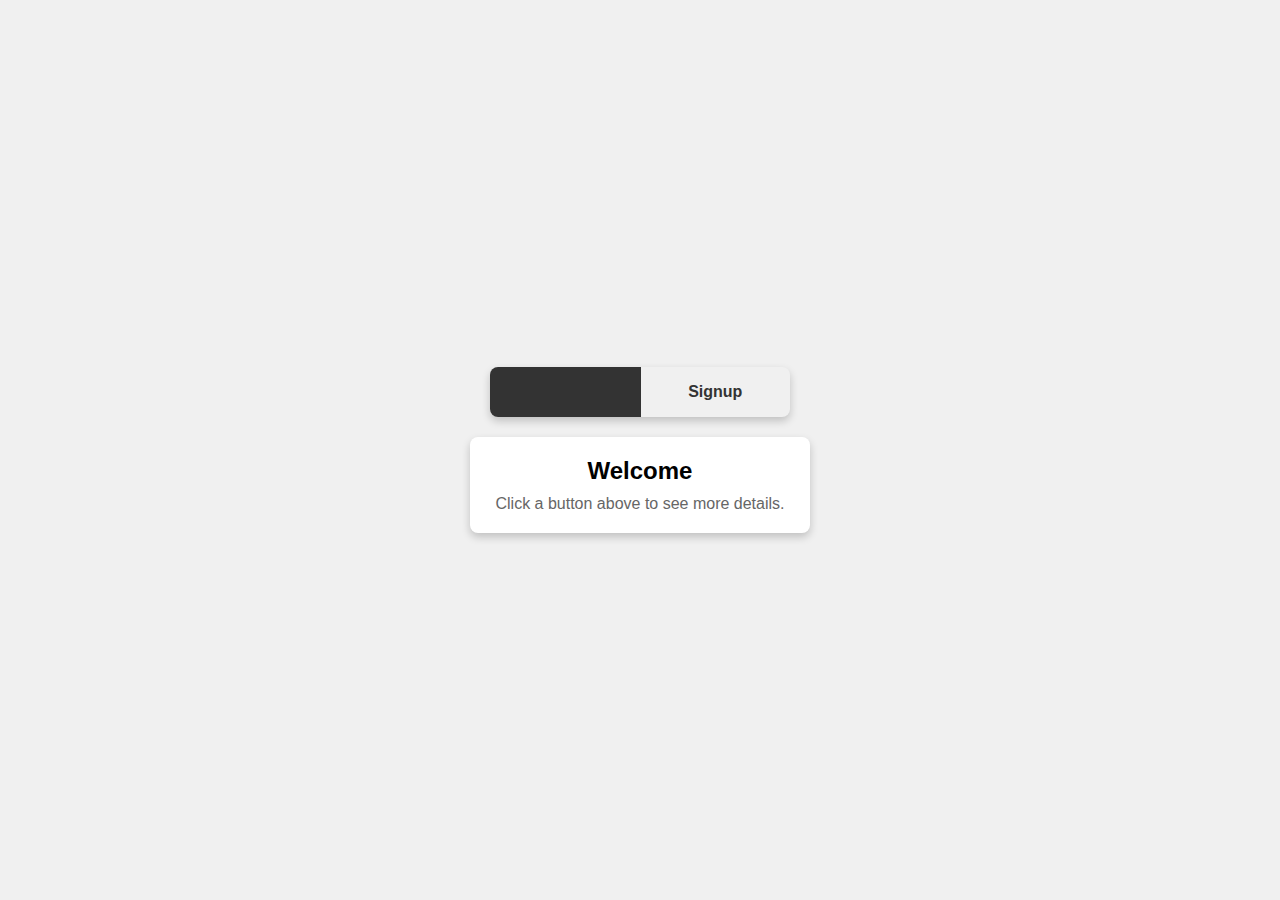
<file: signup.html>
<!DOCTYPE html>
<html lang="en">
<head>
  <meta charset="UTF-8">
  <meta name="viewport" content="width=device-width, initial-scale=1.0">
  <title>Login and Signup Buttons</title>
  <style>
    /* Basic styling */
    body {
      display: flex;
      align-items: center;
      justify-content: center;
      flex-direction: column;
      height: 100vh;
      margin: 0;
      background-color: #f0f0f0;
      font-family: Arial, sans-serif;
    }

    /* Button container */
    .button-container {
      display: flex;
      position: relative;
      width: 300px;
      height: 50px;
      border-radius: 8px;
      overflow: hidden;
      box-shadow: 0 4px 8px rgba(0, 0, 0, 0.2);
    }

    /* Background slide */
    .background-slide {
      position: absolute;
      top: 0;
      left: 0;
      width: 50%;
      height: 100%;
      background-color: #333;
      transition: transform 0.4s ease;
      z-index: 1;
    }

    /* Individual buttons */
    .button {
      position: relative;
      flex: 1;
      color: #333;
      font-size: 16px;
      font-weight: bold;
      display: flex;
      align-items: center;
      justify-content: center;
      cursor: pointer;
      z-index: 2;
      transition: color 0.3s;
    }

    .button-left {
      border-right: 1px solid #333;
    }

    /* Button hover and active color */
    .button:hover {
      color: #fff;
    }

    /* Content area styling */
    .content {
      margin-top: 20px;
      width: 300px;
      padding: 20px;
      background-color: #fff;
      border-radius: 8px;
      box-shadow: 0 4px 8px rgba(0, 0, 0, 0.2);
      text-align: center;
    }

    .content h2 {
      margin: 0 0 10px;
    }

    .content p {
      margin: 0;
      color: #666;
    }
  </style>
</head>
<body>

  <!-- Button Container -->
  <div class="button-container">
    <!-- Moving background -->
    <div class="background-slide" id="backgroundSlide"></div>

    <!-- Buttons -->
    <div class="button button-left" onclick="showContent('login')">Login</div>
    <div class="button button-right" onclick="showContent('signup')">Signup</div>
  </div>

  <!-- Content Area -->
  <div class="content" id="content">
    <h2>Welcome</h2>
    <p>Click a button above to see more details.</p>
  </div>

  <script>
    // Function to move the background and show relevant content
    function showContent(type) {
      const backgroundSlide = document.getElementById("backgroundSlide");
      const content = document.getElementById("content");

      if (type === "signup") {
        backgroundSlide.style.transform = "translateX(100%)";
        content.innerHTML = `
          <h2>Signup</h2>
          <p>Welcome! Please create an account by filling out your details.</p>
        `;
      } else {
        backgroundSlide.style.transform = "translateX(0)";
        content.innerHTML = `
          <h2>Login</h2>
          <p>Welcome back! Please enter your credentials to log in.</p>
        `;
      }
    }
  </script>

</body>
</html>
</file>
